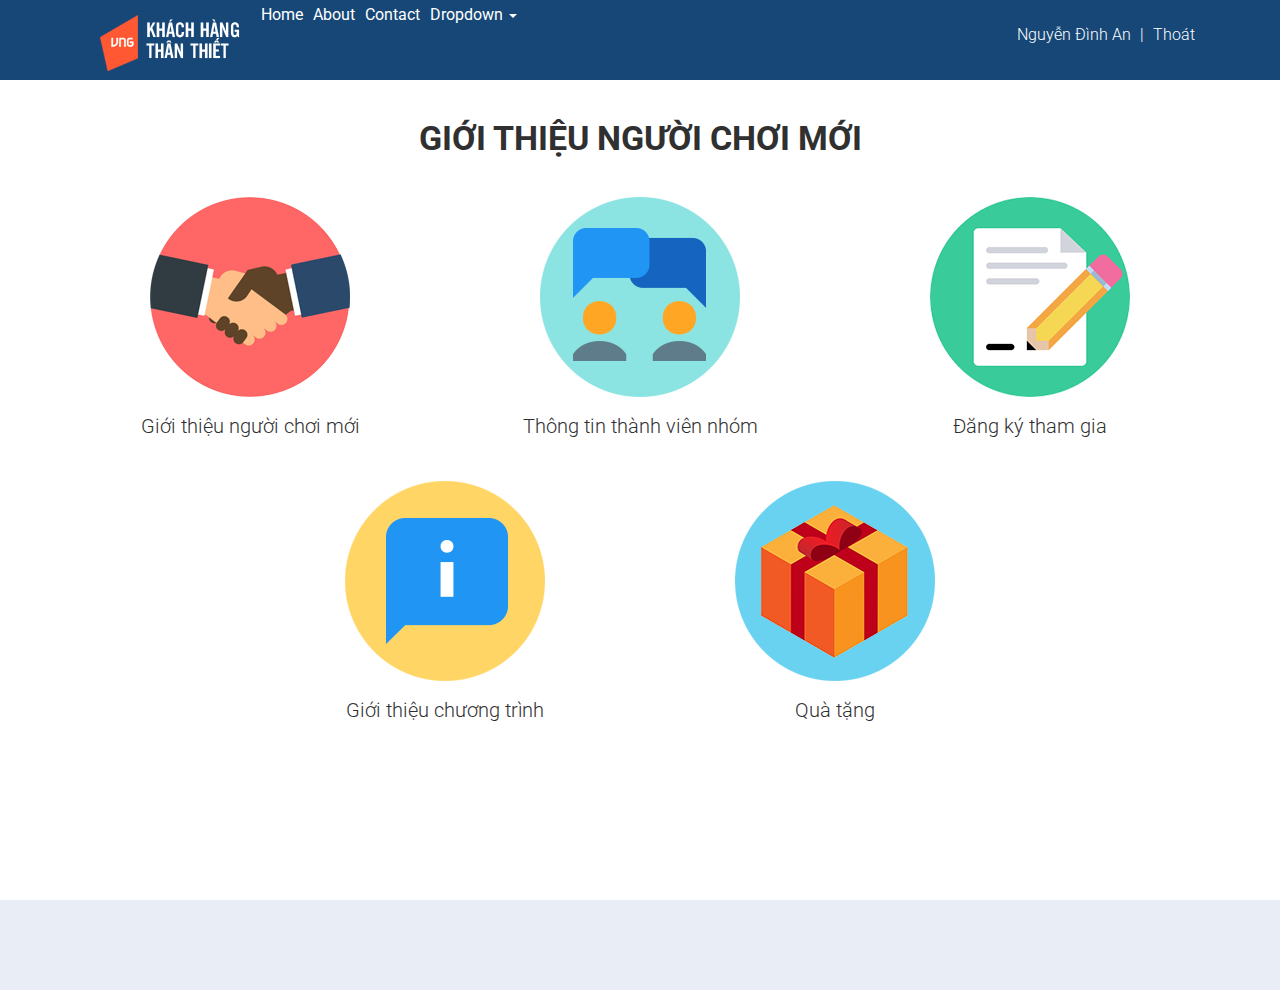
<file: public_html/index.html>
<!DOCTYPE html>
<!--
To change this license header, choose License Headers in Project Properties.
To change this template file, choose Tools | Templates
and open the template in the editor.
-->
<html>
    <head>
        <title>TODO supply a title</title>
        <meta charset="UTF-8">
        <link rel="icon" href="images/vng.ico">
        <meta name="viewport" content="width=device-width, initial-scale=1.0">
        <link href="css/style.css" rel="stylesheet" type="text/css"/>
        <link href="css/bootstrap.css" rel="stylesheet" type="text/css"/>
        <link href="css/bootstrap-theme.css" rel="stylesheet" type="text/css"/>
        <link href='https://fonts.googleapis.com/css?family=Roboto:100,400,700,300&subset=latin,vietnamese' rel='stylesheet' type='text/css'>
    </head>
    <body>
        <div id="wrapper">
            <header>
                <div class="container">
                    <div id="navbar" class="navbar-collapse collapse">
                        <div class="navbar-header">                           
                            <a class="navbar-brand" href="#"> <img src="images/logo.png"> </a>
                        </div>
                        <ul class="nav navbar-nav">
                            <li class="active"><a href="#">Home</a></li>
                            <li><a href="#">About</a></li>
                            <li><a href="#">Contact</a></li>
                            <li class="dropdown">
                                <a href="#" class="dropdown-toggle" data-toggle="dropdown" role="button" aria-haspopup="true" aria-expanded="false">Dropdown <span class="caret"></span></a>
                                <ul class="dropdown-menu">
                                    <li><a href="#">Action</a></li>
                                    <li><a href="#">Another action</a></li>
                                    <li><a href="#">Something else here</a></li>
                                    <li role="separator" class="divider"></li>
                                    <li class="dropdown-header">Nav header</li>
                                    <li><a href="#">Separated link</a></li>
                                    <li><a href="#">One more separated link</a></li>
                                </ul>
                            </li>
                        </ul>
                        <div class="pull-right">
                            <div class="info-acc">
                                <a>Nguyễn Đình An</a> |  
                                <a>Thoát</a>
                            </div>
                        </div>
                    </div>
                </div>
            </header>
            <article>
                <div class="container-fluid hidden-xs hidden-sm">
                    <div class="row">
                        
                    </div>
                </div>
            </article>
            <article id="page">
                <div class="container">
                    <div class="row">
                        <div class="col-md-12">
                            <h3 class="title-center text-center mt-20 mb-20">Giới thiệu người chơi mới</h3>
                        </div>
                        <div class="clearfix mb-20"></div>
                        <div class="col-sm-4 text-center choise">
                            <div class="img-wraper">
                                <img src="images/1.png">
                                
                            </div>
                            <span>Giới thiệu người chơi mới</span>
                        </div>
                        <div class="col-sm-4  text-center choise">
                            <div class="img-wraper">
                                <img src="images/2.png">
                            </div>
                            <span>Thông tin thành viên nhóm</span>
                        </div>
                        <div class="col-sm-4  text-center choise">
                            <div class="img-wraper">
                                <img src="images/3.png">
                            </div>
                            <span>Đăng ký tham gia</span>
                        </div>
                    </div>
                    <div class="row">
                        <div class="col-sm-4 col-sm-offset-2 choise  text-center">
                            <div class="img-wraper">
                                <img src="images/4.png">
                            </div>
                            <span>Giới thiệu chương trình</span>
                        </div>
                        <div class="col-sm-4  text-center choise">
                            <div class="img-wraper">
                                <img src="images/5.png">
                            </div>
                            <span>Quà tặng</span>
                        </div>
                    </div>
                </div>
            </article>
        </div>
        <footer>

        </footer>
        <script src="js/jquery-2.2.2.min.js" type="text/javascript"></script>
        <script src="js/main.js" type="text/javascript"></script>
        <script src="js/bootstrap.min.js" type="text/javascript"></script>
    </body>
</html>
</file>
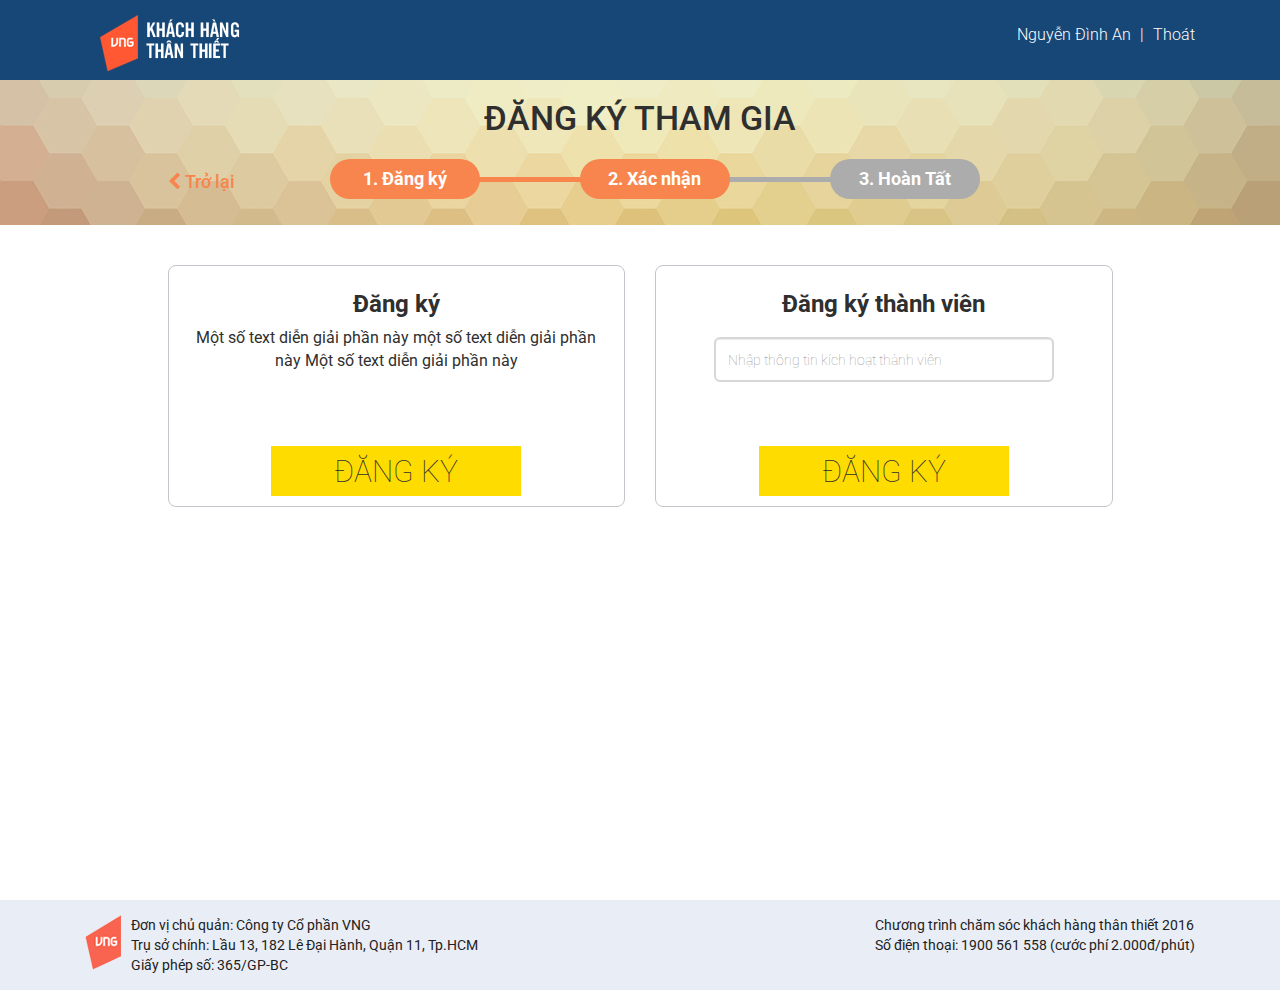
<file: public_html/dang-ky.html>
<!DOCTYPE html>
<!--
To change this license header, choose License Headers in Project Properties.
To change this template file, choose Tools | Templates
and open the template in the editor.
-->
<html>
    <head>
        <title>TODO supply a title</title>
        <meta charset="UTF-8">
        <link rel="icon" href="images/vng.ico">
        <meta name="viewport" content="width=device-width, initial-scale=1.0">
        <link href="css/style.css" rel="stylesheet" type="text/css"/>
        <link href="css/bootstrap.css" rel="stylesheet" type="text/css"/>
        <link href="css/bootstrap-theme.css" rel="stylesheet" type="text/css"/>
        <link href="css/font-awesome.min.css" rel="stylesheet" type="text/css"/>
        <link href='https://fonts.googleapis.com/css?family=Roboto:100,400,700,300&subset=latin,vietnamese' rel='stylesheet' type='text/css'>
    </head>
    
    <body>
        <div id="wrapper">
            <header>
                <div class="container">
                    <div id="navbar" class="navbar-collapse collapse hidden-xs hidden-sm">
                        <div class="navbar-header">                           
                            <a class="navbar-brand" href="#"> <img src="images/logo.png"> </a>
                        </div>
                        
                        <div class="pull-right">
                            <div class="info-acc">
                                <a>Nguyễn Đình An</a> |  
                                <a>Thoát</a>
                            </div>
                        </div>
                    </div>
                    <div class="visible-xs text-center menu-mobile">
                        <a><i class="fa fa-home fa-2x pull-left"></i></a>
                        <span class="name-tile-navbar-mp">Khách hàng Thân Thiết</span>
                        <div class="account-info dropdown">
                            <i style="cursor: pointer;margin-right: 5px" class="fa fa-user fa-2x" id="account-name2" data-toggle="dropdown" aria-haspopup="true" aria-expanded="false"></i>
                            <ul class="dropdown-menu info-account" aria-labelledby="account-name2">
                                <li><a>Đăng nhập</a></li>
                                <li><a target="_blank" href="https://id.zing.vn/v2?pid=38">Đăng ký</a></li>
                            </ul>
                            <div class="dropdown tagbar">
                            <a href="#" class="dropdown-toggle" data-toggle="dropdown" role="button" aria-haspopup="true" aria-expanded="false">
                                <i class="fa fa-bars fa-2x"></i>
                            </a>
                            <ul class="dropdown-menu pull-left">
                                <li><a href="#">Action</a></li>
                                <li><a href="#">Another action</a></li>
                                <li><a href="#">Something else here</a></li>
                                <li role="separator" class="divider"></li>
                                <li><a href="#">Separated link</a></li>
                                <li role="separator" class="divider"></li>
                                <li><a href="#">One more separated link</a></li>
                              </ul>
                        </div>
                        </div>                        
                    </div>
                </div>
            </header>
            
            <article id="step-form">
                <div class="container">
                    <div class="row">
                        <div class="col-md-12">
                            <h4 class="text-center title-form mt-20">Đăng ký Tham gia</h4>
                        </div>
                        <div class="col-md-2">
                            <h4 class="text-right p_back"><a><i class="fa fa-chevron-left"></i> Trở lại</a></h4>
                        </div>
                        <div class="col-md-8">
                            <ul class="mp_stepbar">
                                <li class="active"><span>1. Đăng ký</span></li>
                                <li class="active"><span>2. Xác nhận</span></li>
                                <li><span>3. Hoàn Tất</span></li>
                            </ul>
                        </div>
                    </div>
                </div>
            </article>
            <article id="page">
                <div class="container">
                    <div class="row">
                        <div class="col-md-offset-1 col-md-5">
                            <div class="panel">
                                <div class="panel-body text-center">
                                    <h4 class="title-panel-body">Đăng ký</h4>
                                    <p>Một số text diễn giải phần này một số text diễn giải phần này Một số text diễn giải phần này</p>
                                    <div class="clearfix"></div>
                                    
                                </div>
                                <div class="panel-footer">
                                    <a class="btn-register mt-20">Đăng Ký</a>
                                </div>
                            </div>
                        </div>
                        <div class="col-md-5">
                            <div class="panel">
                                <div class="panel-body text-center">
                                    <h4 class="title-panel-body">Đăng ký thành viên</h4>
                                    <div class="form-group mt-20 mb-20">
                                        <input type="text" class="form-control h45" placeholder="Nhập thông tin kích hoạt thành viên">
                                    </div>
                                    <div class="clearfix"></div>
                                    
                                </div>
                                <div class="panel-footer">
                                    <a class="btn-register mt-20">Đăng Ký</a>
                                </div>
                            </div>
                        </div>
                        
                    </div>
                    
                </div>
            </article>
        </div>
        <footer>
            <div class="container">
                <div class="col-sm-6">
                    <img src="images/logofooter.png" class="logo">
                    <span>
                        Đơn vị chủ quản: Công ty Cổ phần VNG <br>
                        Trụ sở chính: Lầu 13, 182 Lê Đại Hành, Quận 11, Tp.HCM<br>
                        Giấy phép số: 365/GP-BC
                    </span>
                </div>
                <div class="col-sm-6">
                    <span class="pull-right">
                        Chương trình chăm sóc khách hàng thân thiết 2016<br>
                        Số điện thoại: 1900 561 558 (cước phí 2.000đ/phút)<br>
                    </span>
                </div>
            </div>
        </footer>
        <script src="js/jquery-2.2.2.min.js" type="text/javascript"></script>
        <script src="js/main.js" type="text/javascript"></script>
        <script src="js/bootstrap.min.js" type="text/javascript"></script>
    </body>
</html>
</file>
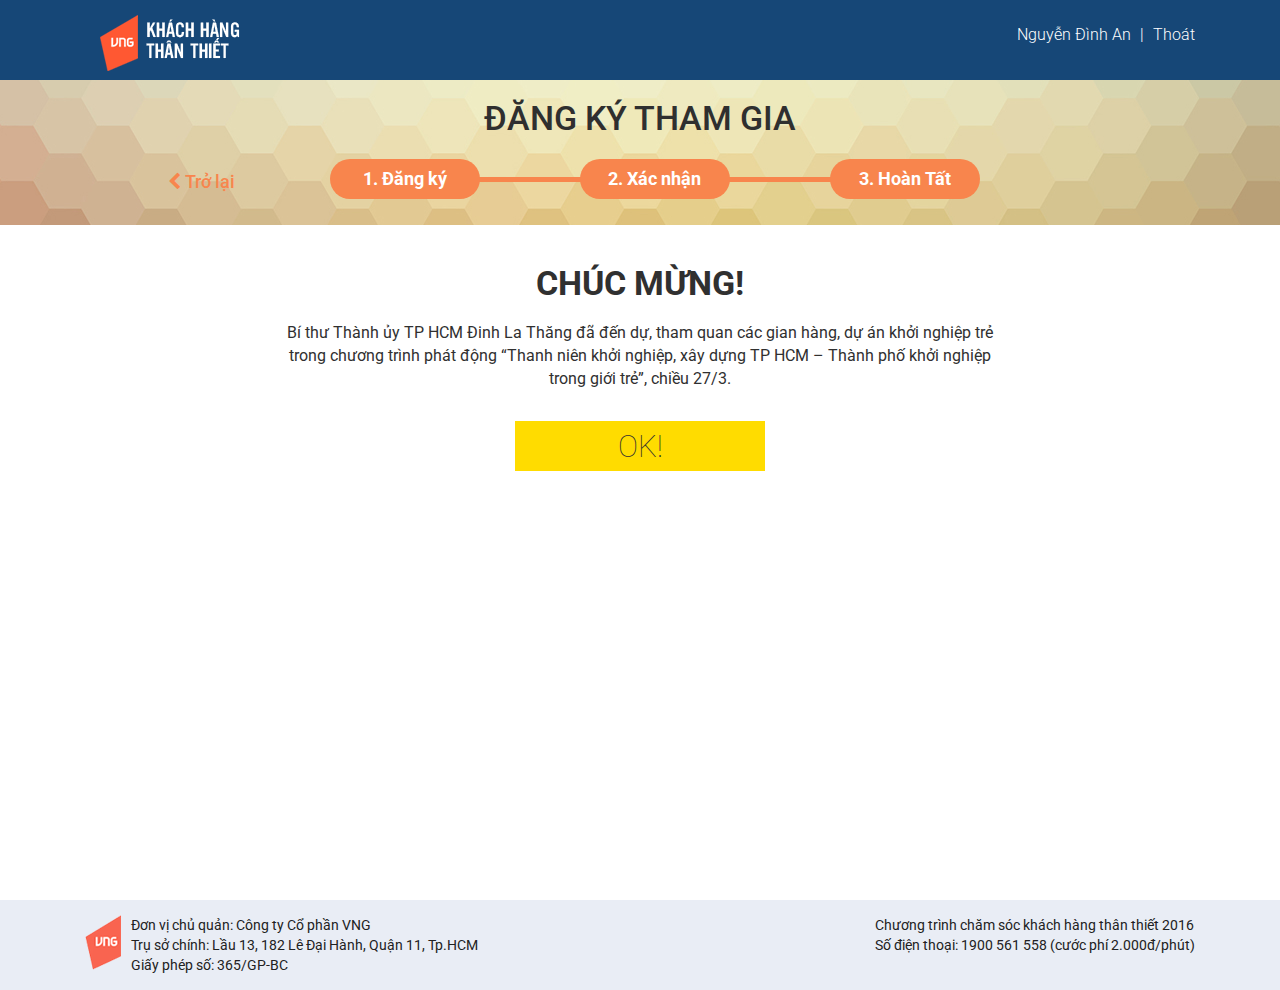
<file: public_html/dang-ky_final.html>
<!DOCTYPE html>
<!--
To change this license header, choose License Headers in Project Properties.
To change this template file, choose Tools | Templates
and open the template in the editor.
-->
<html>
    <head>
        <title>TODO supply a title</title>
        <meta charset="UTF-8">
        <link rel="icon" href="images/vng.ico">
        <meta name="viewport" content="width=device-width, initial-scale=1.0">
        <link href="css/style.css" rel="stylesheet" type="text/css"/>
        <link href="css/bootstrap.css" rel="stylesheet" type="text/css"/>
        <link href="css/bootstrap-theme.css" rel="stylesheet" type="text/css"/>
        <link href="css/font-awesome.min.css" rel="stylesheet" type="text/css"/>
        <link href='https://fonts.googleapis.com/css?family=Roboto:100,400,700,300&subset=latin,vietnamese' rel='stylesheet' type='text/css'>
    </head>
    
    <body>
        <div id="wrapper">
            <header>
                <div class="container">
                    <div id="navbar" class="navbar-collapse collapse hidden-xs hidden-sm">
                        <div class="navbar-header">                           
                            <a class="navbar-brand" href="#"> <img src="images/logo.png"> </a>
                        </div>
                        
                        <div class="pull-right">
                            <div class="info-acc">
                                <a>Nguyễn Đình An</a> |  
                                <a>Thoát</a>
                            </div>
                        </div>
                    </div>
                    <div class="visible-xs text-center menu-mobile">
                        <a><i class="fa fa-home fa-2x pull-left"></i></a>
                        <span class="name-tile-navbar-mp">Khách hàng Thân Thiết</span>
                        <div class="account-info dropdown">
                            <i style="cursor: pointer;margin-right: 5px" class="fa fa-user fa-2x" id="account-name2" data-toggle="dropdown" aria-haspopup="true" aria-expanded="false"></i>
                            <ul class="dropdown-menu info-account" aria-labelledby="account-name2">
                                <li><a>Đăng nhập</a></li>
                                <li><a target="_blank" href="https://id.zing.vn/v2?pid=38">Đăng ký</a></li>
                            </ul>
                            <div class="dropdown tagbar">
                            <a href="#" class="dropdown-toggle" data-toggle="dropdown" role="button" aria-haspopup="true" aria-expanded="false">
                                <i class="fa fa-bars fa-2x"></i>
                            </a>
                            <ul class="dropdown-menu pull-left">
                                <li><a href="#">Action</a></li>
                                <li><a href="#">Another action</a></li>
                                <li><a href="#">Something else here</a></li>
                                <li role="separator" class="divider"></li>
                                <li><a href="#">Separated link</a></li>
                                <li role="separator" class="divider"></li>
                                <li><a href="#">One more separated link</a></li>
                              </ul>
                        </div>
                        </div>                        
                    </div>
                </div>
            </header>
            
            <article id="step-form">
                <div class="container">
                    <div class="row">
                        <div class="col-md-12">
                            <h4 class="text-center title-form mt-20">Đăng ký Tham gia</h4>
                        </div>
                        <div class="col-md-2">
                            <h4 class="text-right p_back"><a><i class="fa fa-chevron-left"></i> Trở lại</a></h4>
                        </div>
                        <div class="col-md-8">
                            <ul class="mp_stepbar">
                                <li class="active"><span>1. Đăng ký</span></li>
                                <li class="active"><span>2. Xác nhận</span></li>
                                <li class="active"><span>3. Hoàn Tất</span></li>
                            </ul>
                        </div>
                    </div>
                </div>
            </article>
            <article id="page">
                <div class="container">
                    <div class="row">
                        <div class="col-md-12">
                            <h3 class="title-center text-center mt-20 mb-20">Chúc Mừng!</h3>
                            <div class="col-md-8 col-md-offset-2 text-center">
                                <p>
                                    Bí thư Thành ủy TP HCM Đinh La Thăng đã đến dự, tham quan các gian hàng, dự án khởi nghiệp trẻ trong chương trình phát động “Thanh niên khởi nghiệp, xây dựng TP HCM – Thành phố khởi nghiệp trong giới trẻ”, chiều 27/3.
                                </p>
                                <p><a class="btn-register mt-30">OK!</a></p>
                            </div>
                        </div>                        
                    </div>
                    
                </div>
            </article>
        </div>
        <footer>
            <div class="container">
                <div class="col-sm-6">
                    <img src="images/logofooter.png" class="logo">
                    <span>
                        Đơn vị chủ quản: Công ty Cổ phần VNG <br>
                        Trụ sở chính: Lầu 13, 182 Lê Đại Hành, Quận 11, Tp.HCM<br>
                        Giấy phép số: 365/GP-BC
                    </span>
                </div>
                <div class="col-sm-6">
                    <span class="pull-right">
                        Chương trình chăm sóc khách hàng thân thiết 2016<br>
                        Số điện thoại: 1900 561 558 (cước phí 2.000đ/phút)<br>
                    </span>
                </div>
            </div>
        </footer>
        <script src="js/jquery-2.2.2.min.js" type="text/javascript"></script>
        <script src="js/main.js" type="text/javascript"></script>
        <script src="js/bootstrap.min.js" type="text/javascript"></script>
    </body>
</html>
</file>
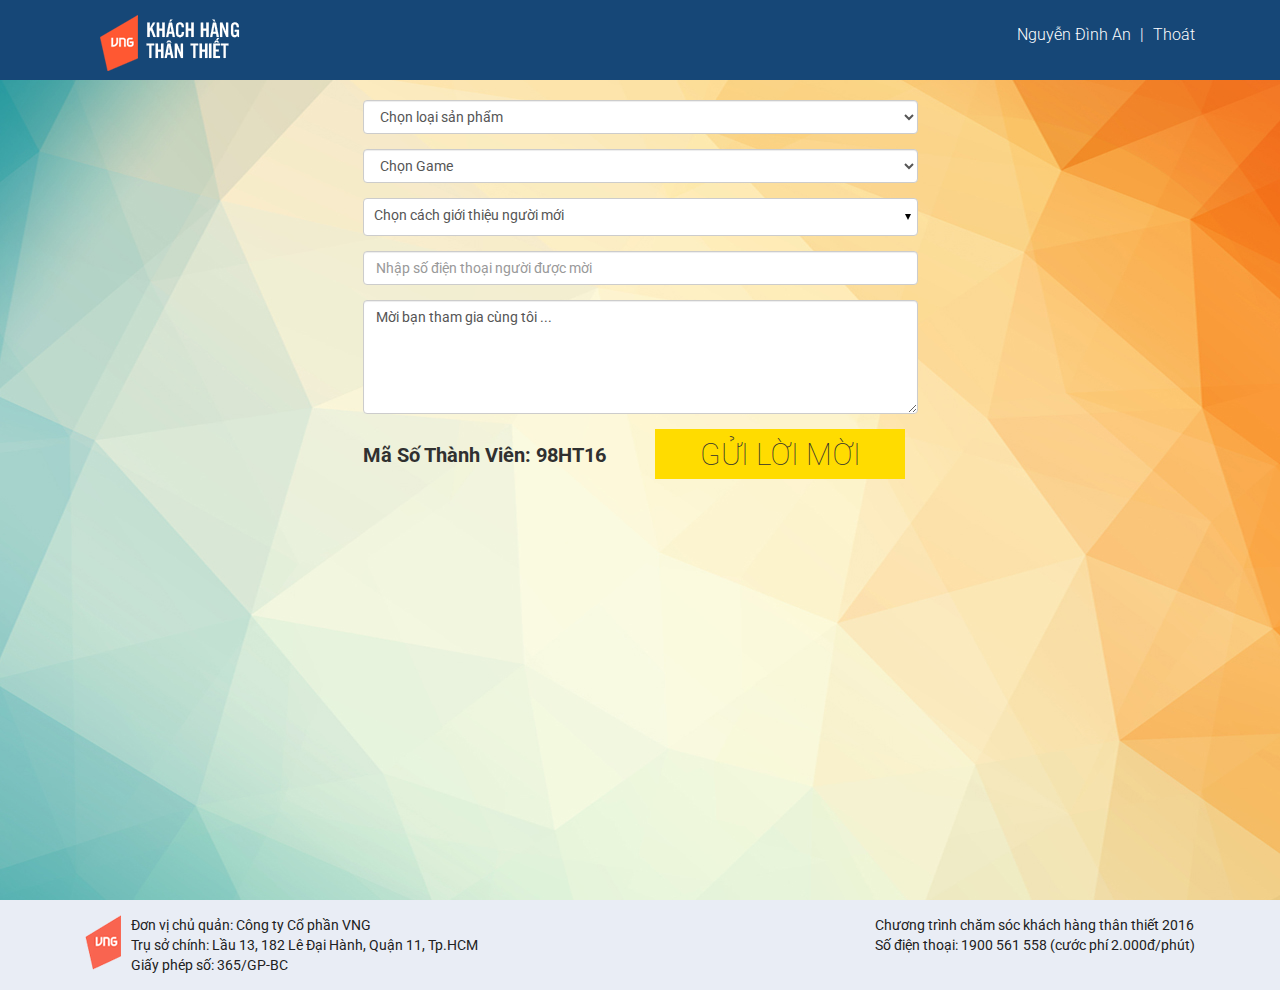
<file: public_html/gioi-thieu-nguoi-choi-moi.html>
<!DOCTYPE html>
<!--
To change this license header, choose License Headers in Project Properties.
To change this template file, choose Tools | Templates
and open the template in the editor.
-->
<html>
    <head>
        <title>TODO supply a title</title>
        <meta charset="UTF-8">
        <link rel="icon" href="images/vng.ico">
        <meta name="viewport" content="width=device-width, initial-scale=1.0">
        <link href="css/style.css" rel="stylesheet" type="text/css"/>
        <link href="css/bootstrap.css" rel="stylesheet" type="text/css"/>
        <link href="css/bootstrap-theme.css" rel="stylesheet" type="text/css"/>
        <link href="css/font-awesome.min.css" rel="stylesheet" type="text/css"/>
        <link href='https://fonts.googleapis.com/css?family=Roboto:100,400,700,300&subset=latin,vietnamese' rel='stylesheet' type='text/css'>
    </head>
    
    <body>
        <div id="wrapper" class="invitation">
            <header>
                <div class="container">
                    <div id="navbar" class="navbar-collapse collapse hidden-xs hidden-sm">
                        <div class="navbar-header">                           
                            <a class="navbar-brand" href="#"> <img src="images/logo.png"> </a>
                        </div>
                        
                        <div class="pull-right">
                            <div class="info-acc">
                                <a>Nguyễn Đình An</a> |  
                                <a>Thoát</a>
                            </div>
                        </div>
                    </div>
                    <div class="visible-xs text-center menu-mobile">
                        <a><i class="fa fa-home fa-2x pull-left"></i></a>
                        <span class="name-tile-navbar-mp">Khách hàng Thân Thiết</span>
                        <div class="account-info dropdown">
                            <i style="cursor: pointer;margin-right: 5px" class="fa fa-user fa-2x" id="account-name2" data-toggle="dropdown" aria-haspopup="true" aria-expanded="false"></i>
                            <ul class="dropdown-menu info-account" aria-labelledby="account-name2">
                                <li><a>Đăng nhập</a></li>
                                <li><a target="_blank" href="https://id.zing.vn/v2?pid=38">Đăng ký</a></li>
                            </ul>
                            <div class="dropdown tagbar">
                            <a href="#" class="dropdown-toggle" data-toggle="dropdown" role="button" aria-haspopup="true" aria-expanded="false">
                                <i class="fa fa-bars fa-2x"></i>
                            </a>
                            <ul class="dropdown-menu pull-left">
                                <li><a href="#">Action</a></li>
                                <li><a href="#">Another action</a></li>
                                <li><a href="#">Something else here</a></li>
                                <li role="separator" class="divider"></li>
                                <li><a href="#">Separated link</a></li>
                                <li role="separator" class="divider"></li>
                                <li><a href="#">One more separated link</a></li>
                              </ul>
                        </div>
                        </div>                        
                    </div>
                </div>
            </header>                        
            <article id="page" >
                <div class="container">
                    <div class="row">
                        <div class="col-md-6 col-md-offset-3">
                            <div class="form-group">
                                <select class="form-control">
                                    <option selected="">Chọn loại sản phẩm</option>
                                </select>
                            </div>
                            <div class="form-group">
                                <select class="form-control">
                                    <option selected="">Chọn Game</option>
                                </select>
                            </div>
                            <div class="form-group">
                                <select class="form-control" id="select-icon">
                                    <option selected="selected">Chọn cách giới thiệu người mới</option>
                                    <option value="0" data-imagesrc="images/zalo.png">Mời bạn trên Zalo</option>
                                    <option value="1" data-imagesrc="images/email.png">Gửi tin nhắn</option>
                                    <option value="2"  data-imagesrc="images/sms.png">
                                       Gửi SMS
                                    </option>
                                    <option value="3" data-imagesrc="images/facebook.png">Mời bạn trên Facebook</option>
                                </select>
                            </div>
                            <div class="form-group">
                                <input type="text" class="form-control" placeholder="Nhập số điện thoại người được mời">
                            </div>
                            <div class="form-group">
                                <textarea class="form-control"  rows="5">Mời bạn tham gia cùng tôi ...</textarea>
                            </div>
                            <div class="form-group">
                                <div class="col-md-6">
                                    <h4 class="invitation-code">Mã Số Thành Viên: 98HT16</h4>
                                </div>
                                <div class="col-md-6">
                                    <a class="btn-register">Gửi lời mời</a>
                                </div>
                            </div>
                        </div>                        
                    </div>
                    
                </div>
            </article>
        </div>
        <footer>
            <div class="container">
                <div class="col-sm-6">
                    <img src="images/logofooter.png" class="logo">
                    <span>
                        Đơn vị chủ quản: Công ty Cổ phần VNG <br>
                        Trụ sở chính: Lầu 13, 182 Lê Đại Hành, Quận 11, Tp.HCM<br>
                        Giấy phép số: 365/GP-BC
                    </span>
                </div>
                <div class="col-sm-6">
                    <span class="pull-right">
                        Chương trình chăm sóc khách hàng thân thiết 2016<br>
                        Số điện thoại: 1900 561 558 (cước phí 2.000đ/phút)<br>
                    </span>
                </div>
            </div>
        </footer>
        <script src="js/jquery-2.2.2.min.js" type="text/javascript"></script>
        <script src="js/main.js" type="text/javascript"></script>
        <script src="js/bootstrap.min.js" type="text/javascript"></script>
        <script src="js/jquery.ddslick.js" type="text/javascript"></script>
        <script>
            jQuery(document).ready(function() {
                $('#select-icon').ddslick();
            });
        </script>
        
    </body>
</html>
</file>
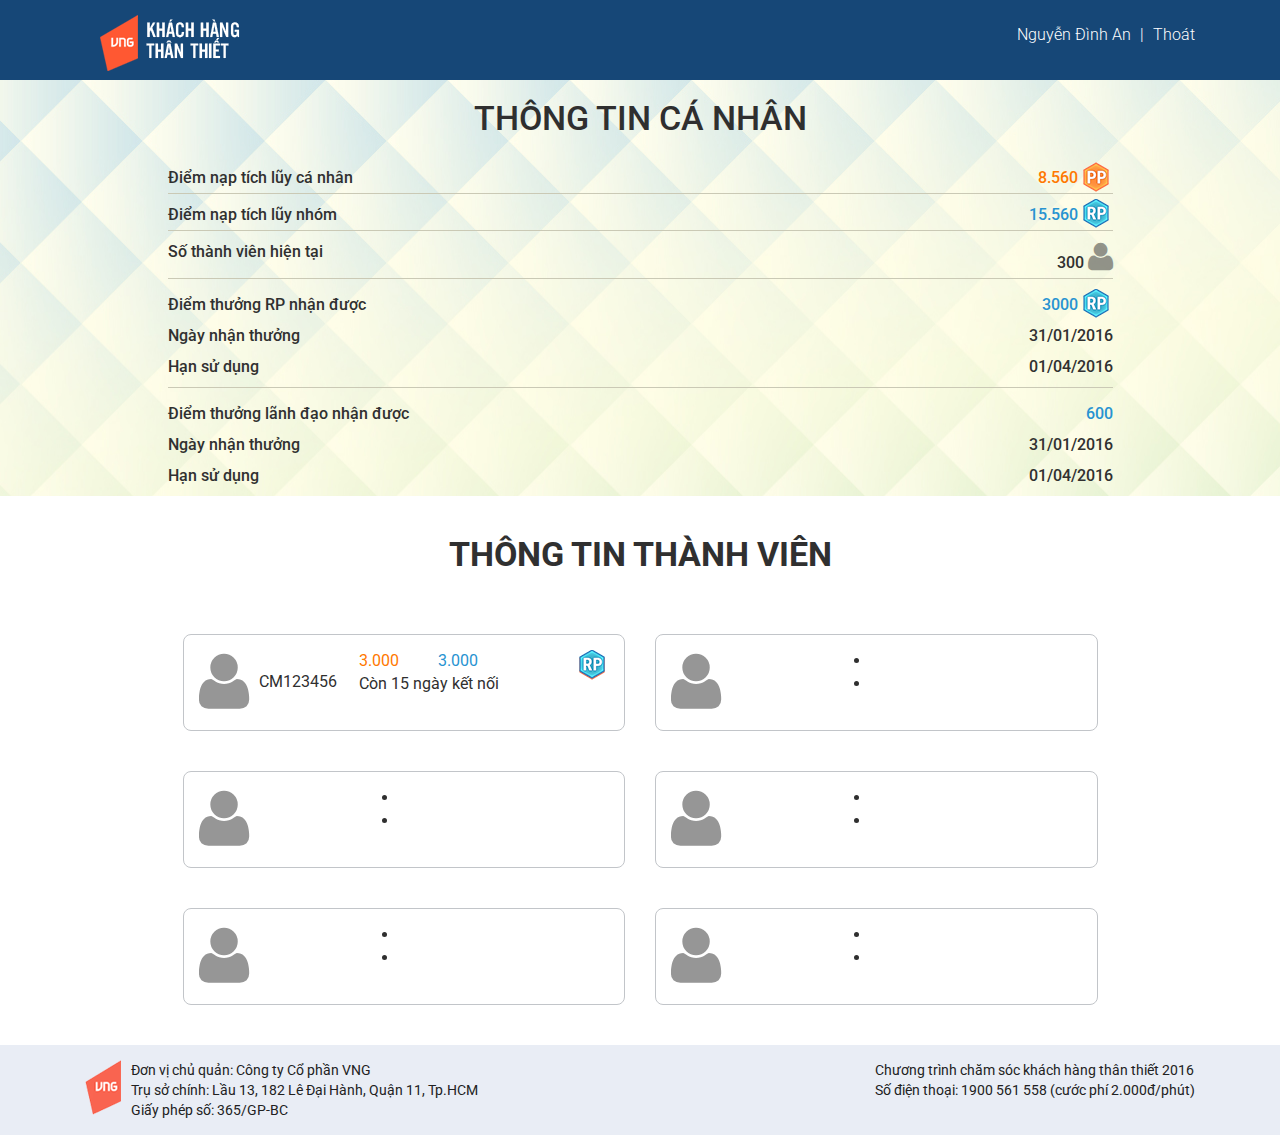
<file: public_html/thong-tin-thanh-vien.html>
<!DOCTYPE html>
<!--
To change this license header, choose License Headers in Project Properties.
To change this template file, choose Tools | Templates
and open the template in the editor.
-->
<html>
    <head>
        <title>TODO supply a title</title>
        <meta charset="UTF-8">
        <link rel="icon" href="images/vng.ico">
        <meta name="viewport" content="width=device-width, initial-scale=1.0">
        <link href="css/style.css" rel="stylesheet" type="text/css"/>
        <link href="css/bootstrap.css" rel="stylesheet" type="text/css"/>
        <link href="css/bootstrap-theme.css" rel="stylesheet" type="text/css"/>
        <link href="css/font-awesome.min.css" rel="stylesheet" type="text/css"/>
        <link href='https://fonts.googleapis.com/css?family=Roboto:100,400,700,300&subset=latin,vietnamese' rel='stylesheet' type='text/css'>
    </head>

    <body>
        <div id="wrapper">
            <header>
                <div class="container">
                    <div id="navbar" class="navbar-collapse collapse hidden-xs hidden-sm">
                        <div class="navbar-header">                           
                            <a class="navbar-brand" href="#"> <img src="images/logo.png"> </a>
                        </div>

                        <div class="pull-right">
                            <div class="info-acc">
                                <a>Nguyễn Đình An</a> |  
                                <a>Thoát</a>
                            </div>
                        </div>
                    </div>
                    <div class="visible-xs text-center menu-mobile">
                        <a><i class="fa fa-home fa-2x pull-left"></i></a>
                        <span class="name-tile-navbar-mp">Khách hàng Thân Thiết</span>
                        <div class="account-info dropdown">
                            <i style="cursor: pointer;margin-right: 5px" class="fa fa-user fa-2x" id="account-name2" data-toggle="dropdown" aria-haspopup="true" aria-expanded="false"></i>
                            <ul class="dropdown-menu info-account" aria-labelledby="account-name2">
                                <li><a>Đăng nhập</a></li>
                                <li><a target="_blank" href="https://id.zing.vn/v2?pid=38">Đăng ký</a></li>
                            </ul>
                            <div class="dropdown tagbar">
                                <a href="#" class="dropdown-toggle" data-toggle="dropdown" role="button" aria-haspopup="true" aria-expanded="false">
                                    <i class="fa fa-bars fa-2x"></i>
                                </a>
                                <ul class="dropdown-menu pull-left">
                                    <li><a href="#">Action</a></li>
                                    <li><a href="#">Another action</a></li>
                                    <li><a href="#">Something else here</a></li>
                                    <li role="separator" class="divider"></li>
                                    <li><a href="#">Separated link</a></li>
                                    <li role="separator" class="divider"></li>
                                    <li><a href="#">One more separated link</a></li>
                                </ul>
                            </div>
                        </div>                        
                    </div>
                </div>
            </header>
            <article id="pmember" class="">
                <div class="container">
                    <div class="row">
                        <div class="col-md-12">
                            <h3 class="title-form text-center mt-20 mb-20">Thông tin cá nhân</h3>

                        </div>
                        <div class="clearfix"></div>
                        <div class="col-md-10 col-md-offset-1">
                            <ul class="member-info">
                                <li>
                                    <span class="pull-left">Điểm nạp tích lũy cá nhân</span>
                                    <span class="pull-right pp">8.560  <i class="ipp"></i></span>
                                </li>
                                <li>
                                    <span class="pull-left">Điểm nạp tích lũy nhóm</span>
                                    <span class="pull-right rp">15.560  <i class="irp"></i></span>
                                </li>
                                <li>
                                    <span class="pull-left">Số thành viên hiện tại</span>
                                    <span class="pull-right ">300 <i class="fa fa-user fa-2x"></i></span>
                                </li>
                                <li>
                                    <ul>
                                        <li> 
                                            <span class="pull-left">Điểm thưởng RP nhận được</span>
                                            <span class="pull-right rp">3000<i class="irp"></i></span>
                                        </li>
                                        <li>
                                            <span class="pull-left">Ngày nhận thưởng</span>
                                            <span class="pull-right">31/01/2016</span>
                                        </li>
                                        <li> 
                                            <span class="pull-left">Hạn sử dụng</span>
                                            <span class="pull-right">01/04/2016</span>
                                        </li>
                                    </ul>
                                </li>
                                <li>
                                    <ul>
                                        <li> 
                                            <span class="pull-left">Điểm thưởng lãnh đạo nhận được</span>
                                            <span class="pull-right rp mr-0">600</span>
                                        </li>
                                        <li>
                                            <span class="pull-left">Ngày nhận thưởng</span>
                                            <span class="pull-right">31/01/2016</span>
                                        </li>
                                        <li> 
                                            <span class="pull-left">Hạn sử dụng</span>
                                            <span class="pull-right">01/04/2016</span>
                                        </li>
                                    </ul>

                                </li>
                            </ul>
                            <div class="clearfix"></div>
                        </div>
                    </div>
                </div>
            </article>
            <article id="page">
                <div class="container">
                    <div class="row">
                        <div class="col-md-12">
                            <h3 class="title-center text-center mt-20 mb-20">Thông tin thành viên</h3>
                        </div>
                        <div class="clearfix mb-20"></div>
                        <div class="col-md-10 col-md-offset-1">
                            <div class="col-md-6">
                                <div class="panel info-member">
                                    <div class="panel-body">
                                        <div class="media">
                                            <div class="media-left">    
                                                <i class="fa fa-user fa-4x"></i>
                                                <span>
                                                    CM123456
                                                </span>
                                            </div>
                                            <div class="media-body">
                                                <ul class="member-info-detail">
                                                    <li><span class="pp">3.000 <i class="ipp"></i></span> <span class="rp">3.000 <i class="irp"></i></span></li>
                                                    <li>Còn 15 ngày kết nối</li>
                                                </ul>
                                            
                                            </div>
                                        </div>
                                    </div>
                                </div>
                            </div>
                            <div class="col-md-6">
                                <div class="panel info-member">
                                    <div class="panel-body">
                                        <div class="media">
                                            <div class="media-left">
                                                <i class="fa fa-user fa-4x"></i>
                                            </div>
                                            <div class="media-body">
                                                <ul>
                                                    <li></li>
                                                    <li></li>
                                                </ul>
                                            
                                            </div>
                                        </div>
                                    </div>
                                </div>
                            </div>
                            <div class="col-md-6">
                                <div class="panel info-member">
                                    <div class="panel-body">
                                        <div class="media">
                                            <div class="media-left">
                                                <i class="fa fa-user fa-4x"></i>
                                            </div>
                                            <div class="media-body">
                                                <ul>
                                                    <li></li>
                                                    <li></li>
                                                </ul>
                                            
                                            </div>
                                        </div>
                                    </div>
                                </div>
                            </div>
                            <div class="col-md-6">
                                <div class="panel info-member">
                                    <div class="panel-body">
                                        <div class="media">
                                            <div class="media-left">
                                                <i class="fa fa-user fa-4x"></i>
                                            </div>
                                            <div class="media-body">
                                                <ul>
                                                    <li></li>
                                                    <li></li>
                                                </ul>
                                            
                                            </div>
                                        </div>
                                    </div>
                                </div>
                            </div>
                            <div class="col-md-6">
                                <div class="panel info-member">
                                    <div class="panel-body">
                                        <div class="media">
                                            <div class="media-left">
                                                <i class="fa fa-user fa-4x"></i>
                                            </div>
                                            <div class="media-body">
                                                <ul>
                                                    <li></li>
                                                    <li></li>
                                                </ul>
                                            
                                            </div>
                                        </div>
                                    </div>
                                </div>
                            </div>
                            <div class="col-md-6">
                                <div class="panel info-member">
                                    <div class="panel-body">
                                        <div class="media">
                                            <div class="media-left">
                                                <i class="fa fa-user fa-4x"></i>
                                            </div>
                                            <div class="media-body">
                                                <ul>
                                                    <li></li>
                                                    <li></li>
                                                </ul>
                                            
                                            </div>
                                        </div>
                                    </div>
                                </div>
                            </div>
                        </div>

                    </div>

                </div>
            </article>
        </div>
        <footer>
            <div class="container">
                <div class="col-sm-6">
                    <img src="images/logofooter.png" class="logo">
                    <span>
                        Đơn vị chủ quản: Công ty Cổ phần VNG <br>
                        Trụ sở chính: Lầu 13, 182 Lê Đại Hành, Quận 11, Tp.HCM<br>
                        Giấy phép số: 365/GP-BC
                    </span>
                </div>
                <div class="col-sm-6">
                    <span class="pull-right">
                        Chương trình chăm sóc khách hàng thân thiết 2016<br>
                        Số điện thoại: 1900 561 558 (cước phí 2.000đ/phút)<br>
                    </span>
                </div>
            </div>
        </footer>
        <script src="js/jquery-2.2.2.min.js" type="text/javascript"></script>
        <script src="js/main.js" type="text/javascript"></script>
        <script src="js/bootstrap.min.js" type="text/javascript"></script>
    </body>
</html>
</file>
<file: public_html/css/style.css>
/*
To change this license header, choose License Headers in Project Properties.
To change this template file, choose Tools | Templates
and open the template in the editor.
*/
/* 
    Created on : Mar 23, 2016, 9:38:07 PM
    Author     : thuatnv
*/
html, body, #wrapper { 
    height: 100%;
    color: #303030; /* text color */
    font-family: 'Roboto', sans-serif;
    font-size: 16px;
}
body > #wrapper { 
    height: auto; 
    min-height: 100%; 

}
header{
    background-color: #164777;
    height: 80px;
    color: #fff;
}
footer {
    clear: both;
    position: relative;
    z-index: 10;
    background: #e9edf5;
    min-height: 90px;
    color: #212121;
    font-size: 14px;
    padding-top: 15px;    
    font-weight: 400;
    font-style: normal;
}
h3.title-center {
    color: #303030;
    font-family: 'Roboto', sans-serif;
    font-size: 34px;
    font-weight: 700;
    text-transform: uppercase;
}
.point {
    color: #2793d1; /* text color */
    font-family: 'Roboto', sans-serif;
    font-size: 18px;
    font-weight: 300;
}
.text-title-info {
    color: #303030; /* text color */
    fofont-family: 'Roboto', sans-serif;
    font-size: 18px;
}
.nav > li > a {
    color: #fff;
    padding: 5px !important;
}
.nav > li > a.borderright {
    border-right: 1px #e2e2e2 solid;
}
.mt-20 {
    margin-top: 20px !important;
}
.mt-30 {
    margin-top: 30px !important;
}
.mr-0 {
    margin-right: 0px !important;
}
.mb-20 {
    margin-bottom: 20px;
}
.img-wraper {
    
}
.choise {
    margin-bottom: 40px;
    display: block;
}
.choise span {
    font-size: 20px;
    font-weight: 300;
    margin-top: 15px;
    position: relative;
    display: block;
}
article#page {
    padding-top: 20px;
    padding-bottom: 20px;
}
.info-acc, .info-acc a {
    color: #fff;
    font-weight: 300;
    line-height: 20px;
    padding: 25px 0px ;
}
.info-acc a:first-child {
    margin-right: 5px;
    margin-left: 0px;
}
.info-acc a {
    margin-left: 5px;
}
footer .logo {
    width: 36px;
    height: 55px;
    float: left;
    margin-right: 10px;
}
.name-tile-navbar-mp {
    color: #fff;
    font-size: 24px;
    font-weight: 700;
    margin-top: 8px;
    text-transform: uppercase;
}
.account-info {
    display: inline-block;
    float: right;
}
.tagbar, .tagbar a {
    display: inline-block;
    color: #fff;
}
.menu-mobile {
    padding-top: 10px;
}
#index-mb {
    height: 70px;
    background: url('../images/bgdangky.jpg') center top no-repeat;
}
.title-wcmb {
    color: #fff;
    text-transform: uppercase;
    font-size: 18px;
    font-weight: 700;
}
#step-form {
    background: url('../images/bgdangkystep.jpg') center top no-repeat;
    min-height: 145px;
}
.invitation {
    background: url('../images/bgdangky.jpg') center top no-repeat;
}
.mp_stepbar {
    list-style: none;
    margin: 30px -8%;
    padding: 0;
    width: 100%;
}
.mp_stepbar li {
    float:left;
    width: 33.333%;
    line-height: 5px;
    height: 5px;
    position: relative;
    background: #acacac;
    text-align: center;
}
.mp_stepbar li:first-child, .mp_stepbar li.active:first-child{
    background: none;
}
.mp_stepbar li.active {
    background: #f8854d;
}
.mp_stepbar li span {
    background: #acacac;
    padding: 5px;
    width: 150px;
    border-radius: 48px;
    line-height: 30px;
    text-align: center;
    margin-top: -18px;
    z-index: 999;
}
.mp_stepbar li.active span {
    background: #f8854d;
}
.mp_stepbar li span, .mp_stepbar li.active span {
    position: absolute;
    color: #fff; /* text color */
    font-family: "Roboto";
    font-size: 18px;
    font-weight: 700;
}

.title-form {
    text-transform: uppercase;
    font-size: 34px;
    font-weight: 500;
    color: #2f2f2f;
}
.p_back {
    color:#f8854d;
    margin-top: 25px;
}
.panel {
    border: 1px solid #c2c5c9 !important;
    box-shadow: none !important;
    -webkit-box-shadow:none !important;
    border-radius: 8px !important;
}
.title-panel-body {
    color: #2f2f2f; /* text color */
    font-family: "Roboto";
    font-size: 24px;
    font-weight: 700;
    text-align: center;
}
.panel-body {
    color: #2f2f2f;
    min-height: 150px
}
.panel {
    margin-top: 20px;
}
.btn-register {
    background-color: #ffdc00;
    color: #2f2f2f; /* text color */
    font-family: "Roboto";
    font-size: 30px;
    text-transform: uppercase;
    font-weight: 100;
    padding: 5px 15px;
    width: 250px;
    height: 50px;
    display: block;
    margin: 0 auto;
    text-align: center;
}
.h45{
    height: 45px !important;
}
.panel-body input[type=text] {
    height: 45px !important;
    border: 2px #d7d7d7 solid !important;
    border-radius: 6px !important;
    color: #868686;
    font-weight: 100;
    width: 80%;
    margin: 0 auto;
}
.btn-register {
    bottom: 0px;
}
.panel-footer {
    background-color: transparent !important;
    border-top: none !important;
}
.invitation-code {
    font-weight: 700;
    font-size: 20px;
    margin-top: 15px;
    margin-left: -15px;
}
.dd-selected label {
    font-weight: 400;
    color: #555555;
    font-size: 14px;
    line-height: 1.42857143;
}
.dd-option-text {
    line-height: 60px;
}
#pmember {
    background: url('../images/bgdangkystep2.jpg') center top no-repeat;
    min-height: 300px;
}
.member-info , .member-info > li > ul {
    list-style: none;
    margin: 0;
    padding: 0;
    width: 100%;
}
.member-info > li {
    float: left;
    width: 100%;
    margin-top: 5px;
    padding:5px 0px;
}
.member-info > li > ul > li {
    margin-top: 0px;
    float: left;
    width: 100%;
    padding:5px 0px;
    position: relative;
}
.member-info > li {
    border-bottom: 1px #cac9b5 solid;
    position: relative;
}
.member-info > li:last-child {
    border-bottom:none;
}
.member-info > li span, .member-info > li > ul > li span {
    line-height: 21px;
    font-weight: 500;
    font-size: 16px;
}
span.pp {
    color:#ff7800;
    margin-right: 35px;
    
}
span.rp {
    color:#2793d1;
    margin-right: 35px;
}

.member-info li span i.fa {
    opacity: 0.5;
}
.ipp {
    background: url('../images/iconbg.png');
    background-position: 0px 0px;
    width: 30px;
    height: 30px;
    display: inline-block;
    position: absolute;
    right:0px;
    top:0px;
}
.irp {
    background: url('../images/iconbg.png');
    background-position: 0px -32px;
    width: 30px;
    height: 30px;
    display: inline-block;
    position: absolute;
    right:0px;
    top:0px;
}
.info-member .panel-body {
    min-height: 95px;
}
.info-member .panel-body .fa-user {
    opacity: 0.5;
}
.media, .media-body {
    overflow: hidden;
    zoom: 1;
}
.media-body, .media-left, .media-right {
    display: table-cell;
    vertical-align: top;
}
.member-info-detail {
    list-style: none;
    margin: 0;
    padding: 0;
}
.member-info-detail li {
    width: 100%;
    float:right;
    position: relative;
}
.media-left {
    min-width: 160px;
}
.media-left span {
    line-height: 64px;
    position: absolute;
    margin-left: 10px;
}



/*
* Mobile , desktops device
*/
/* Large desktops and laptops */
@media (min-width: 1200px) {
    .choise {
        text-align: center;
    }
}

/* Landscape tablets and medium desktops */
@media (min-width: 992px) and (max-width: 1199px) {
    .choise {
        text-align: center;
    }
}

/* Portrait tablets and small desktops */
@media (min-width: 768px) and (max-width: 991px) {
    .choise {
        text-align: center;
    }
        
}

/* Landscape phones and portrait tablets */
@media (max-width: 767px) {
    .img-wraper {
        width: 30%;
        display: inline-block
    }
    .img-wraper img {
        width: 70%;
        display: inline-block
    }
    .choise span {
        display: inline-block;
        text-align: left;
        font-weight: 700;
    }
    .choise {
        float:left;
        display: block;
    }
}

/* Portrait phones and smaller */
@media (max-width: 480px) {
    .img-wraper {
        width: 30%;
        display: inline-block
    }
    .img-wraper img {
        width: 70%;
        display: inline-block
    }
    .choise span {
        display: inline-block;
        text-align: left;
        font-weight: 700;
    }
    .choise {
        float:left;
        display: block;
    }
    
}
</file>
